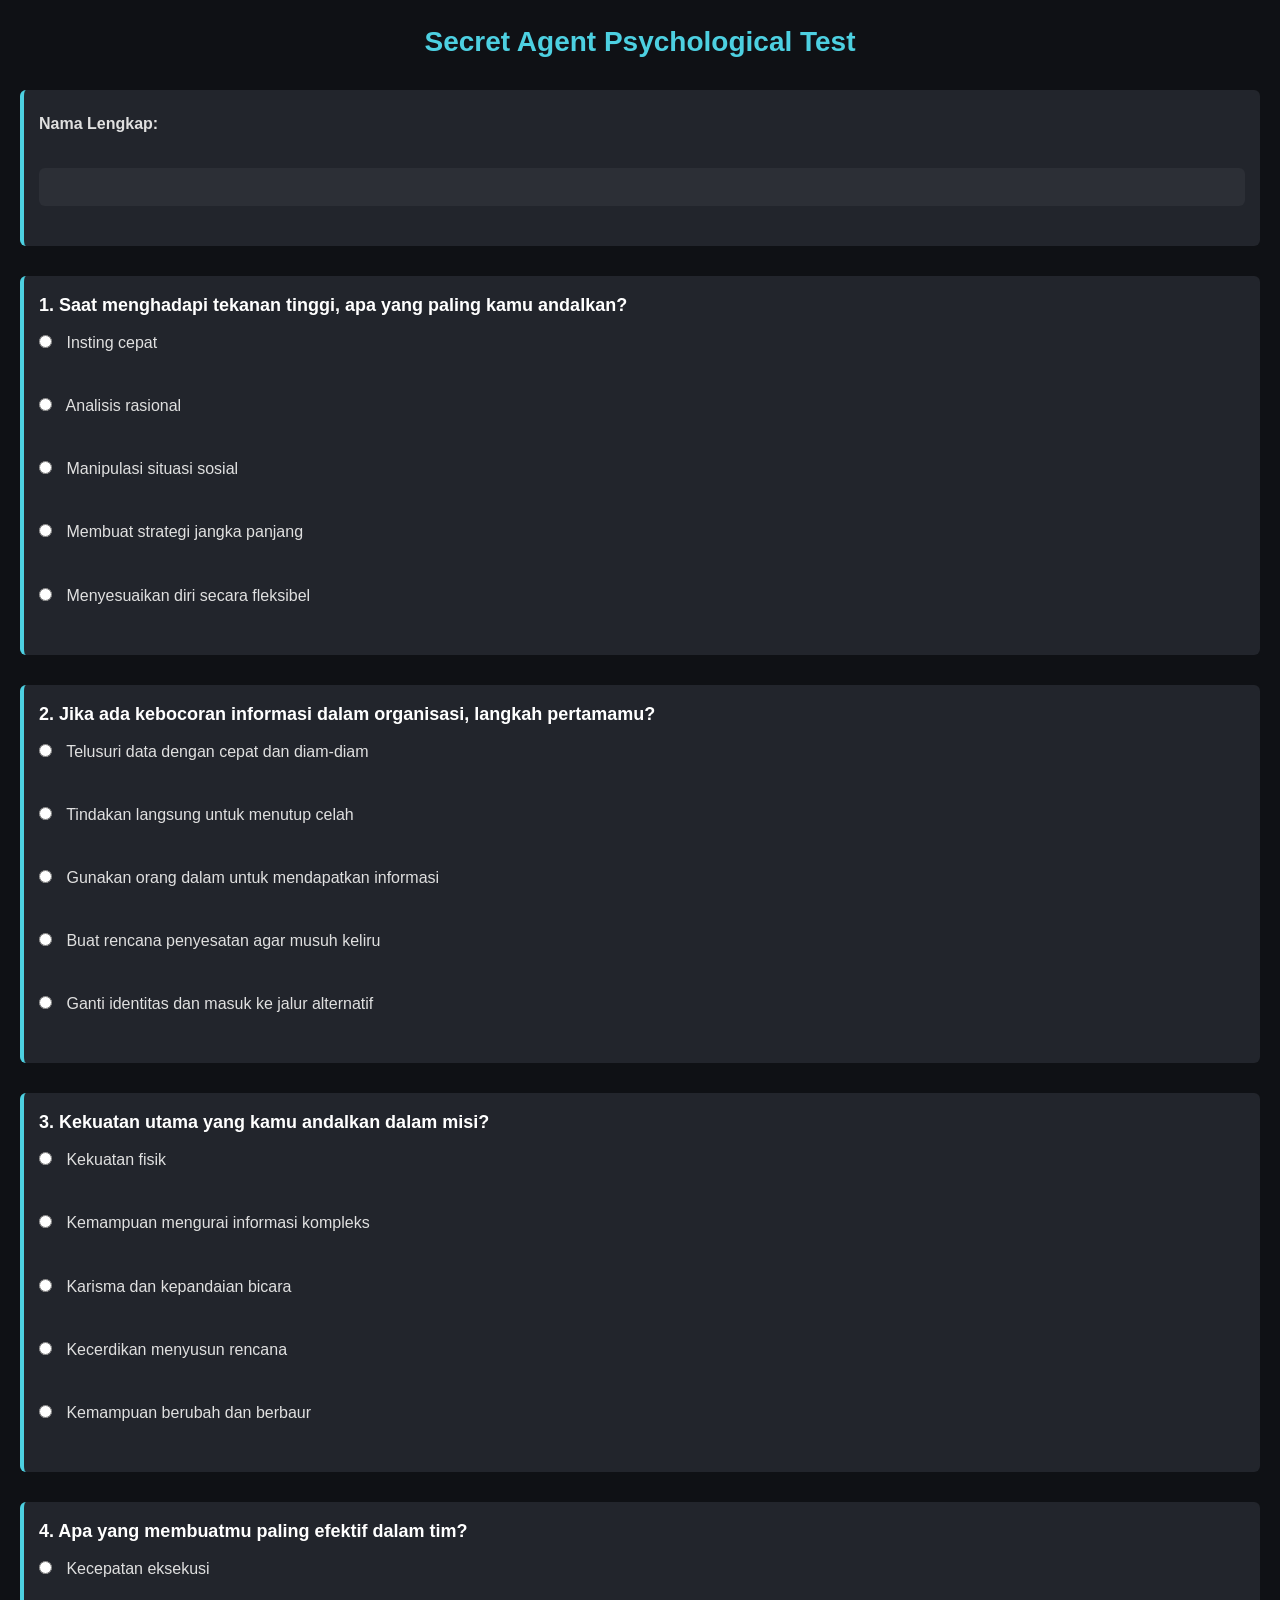
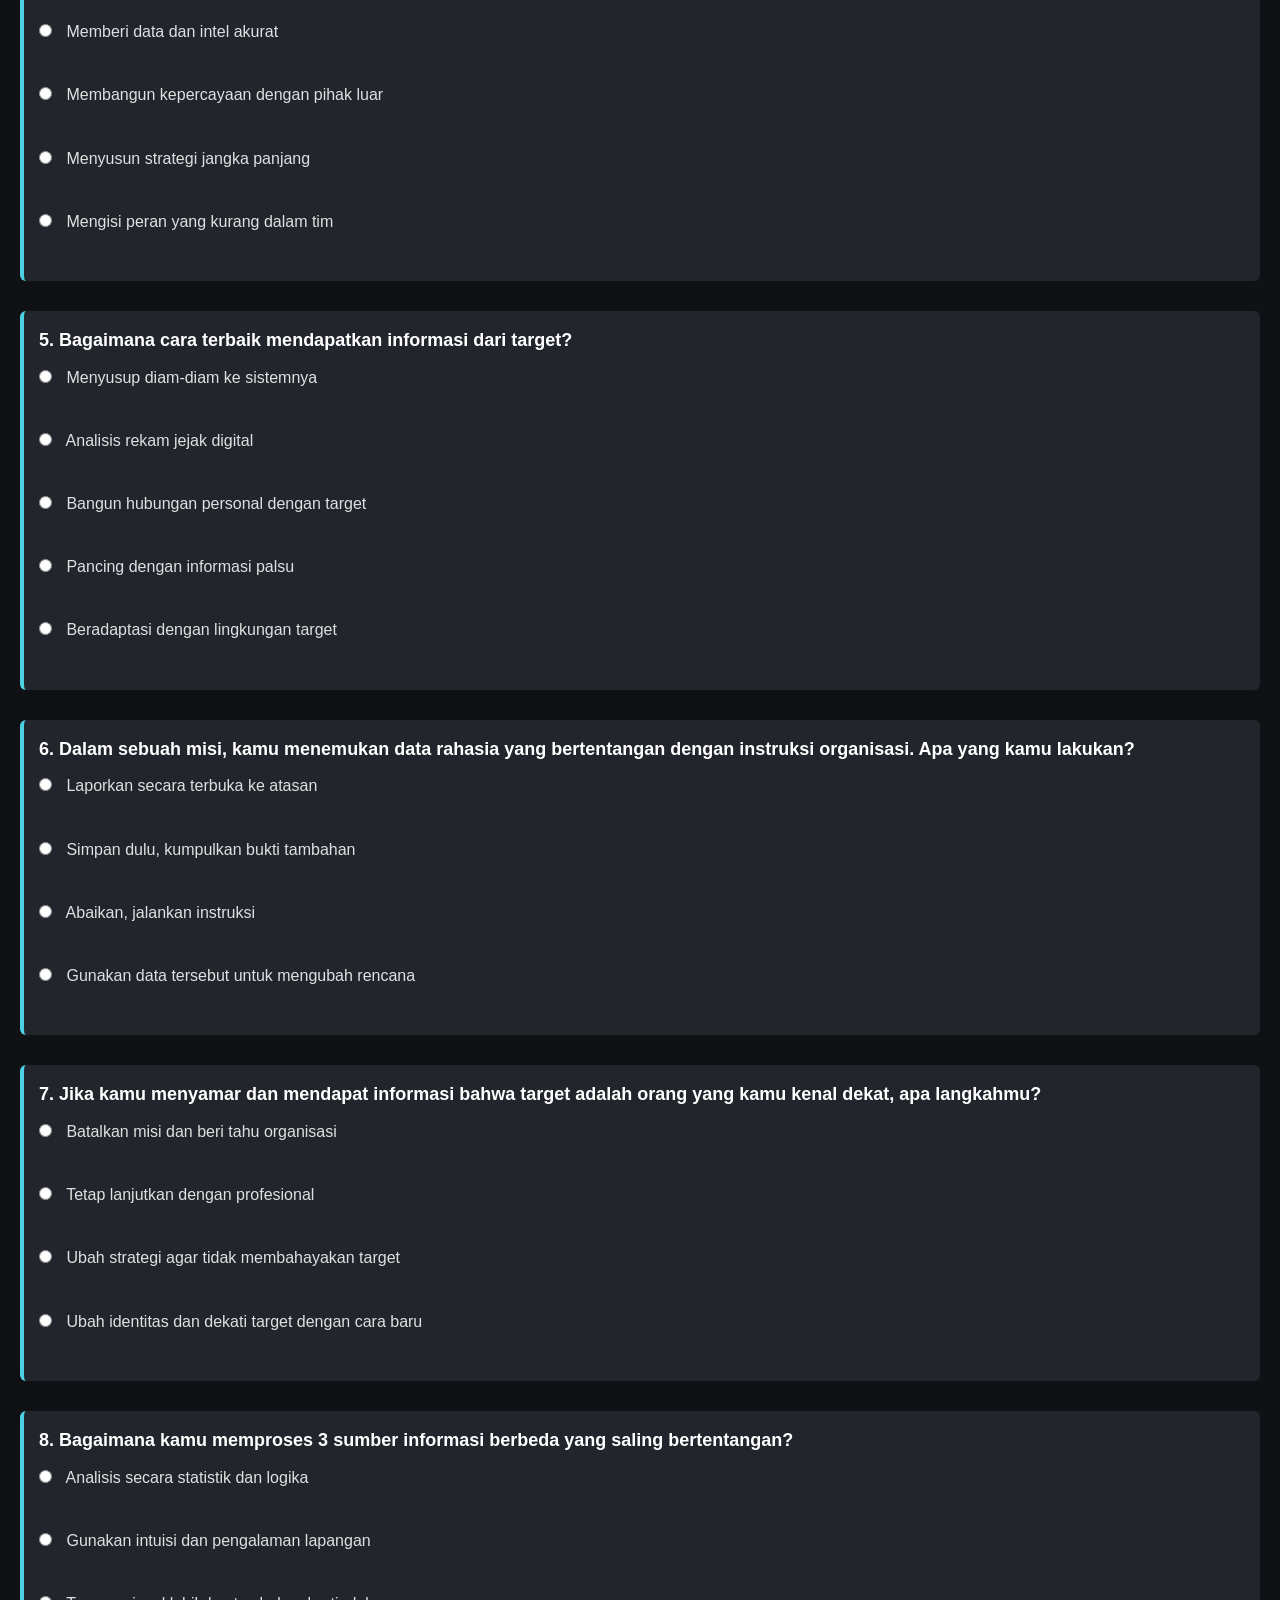
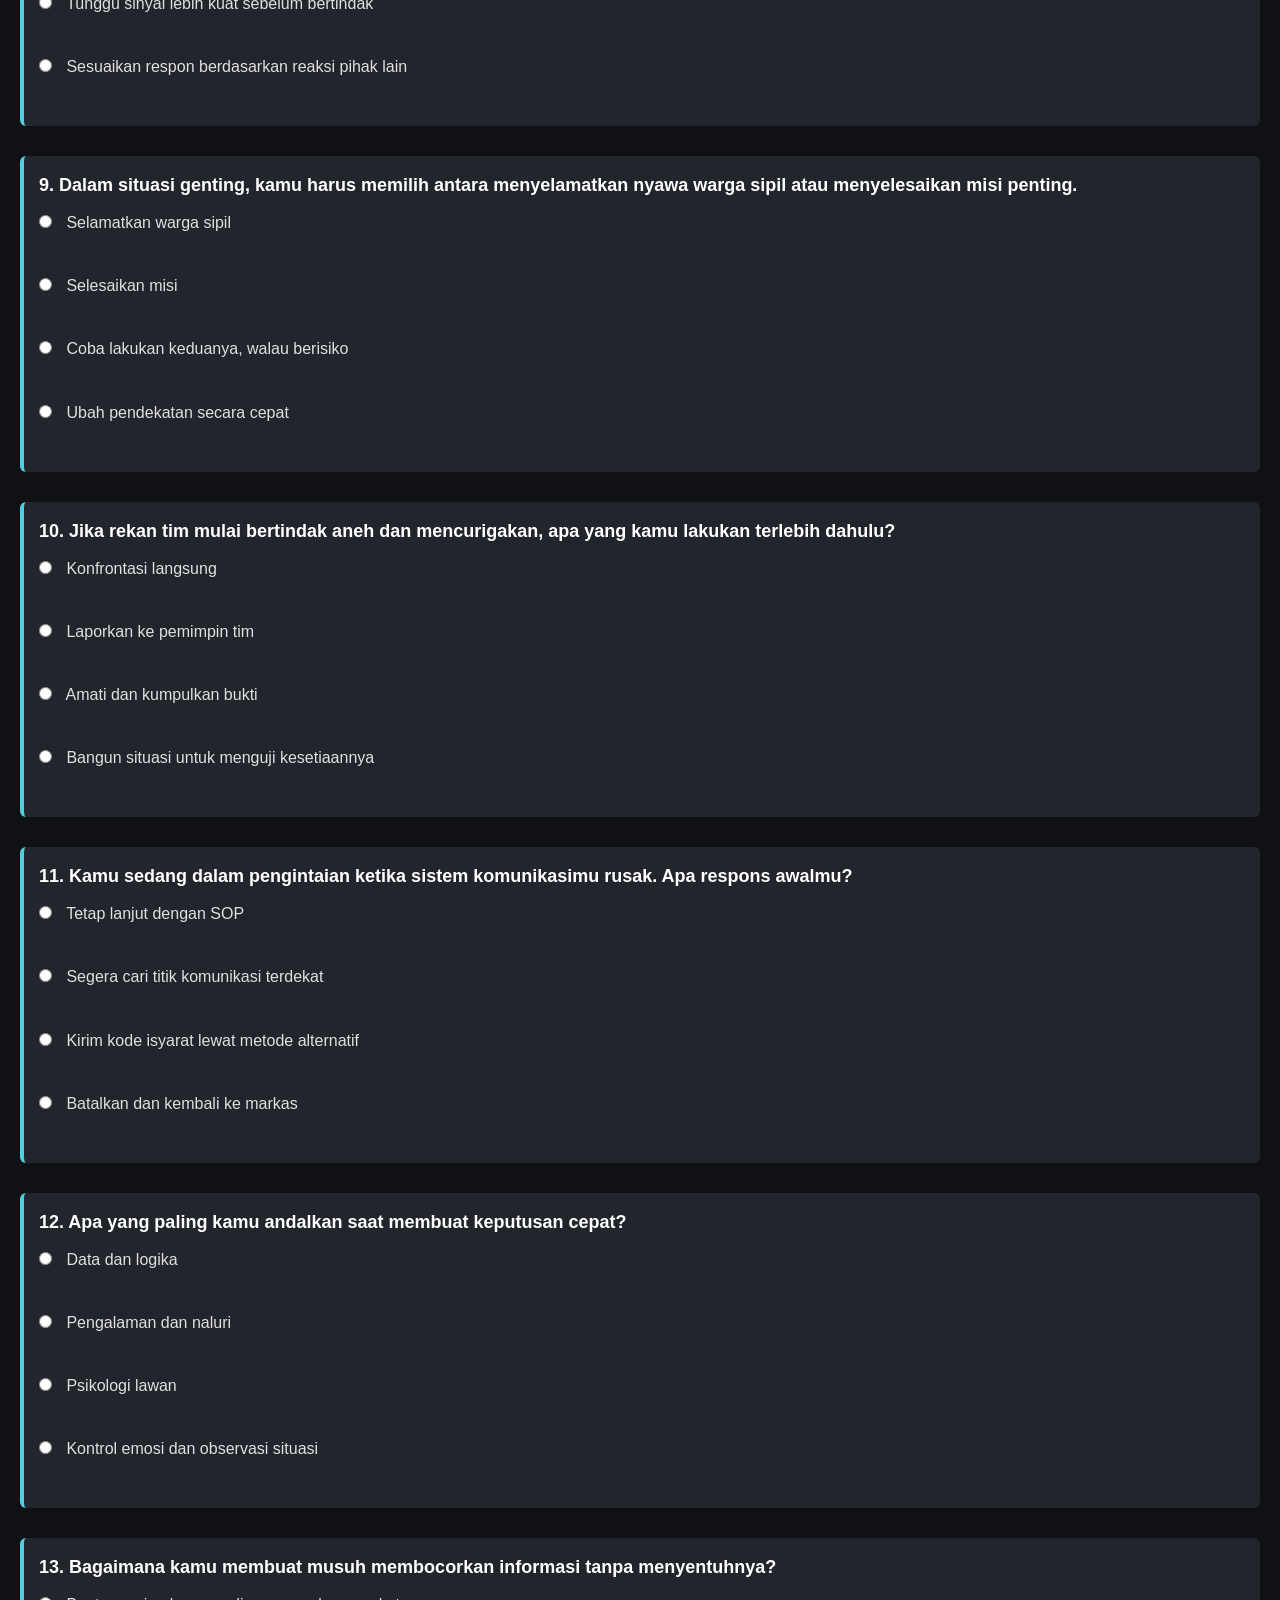
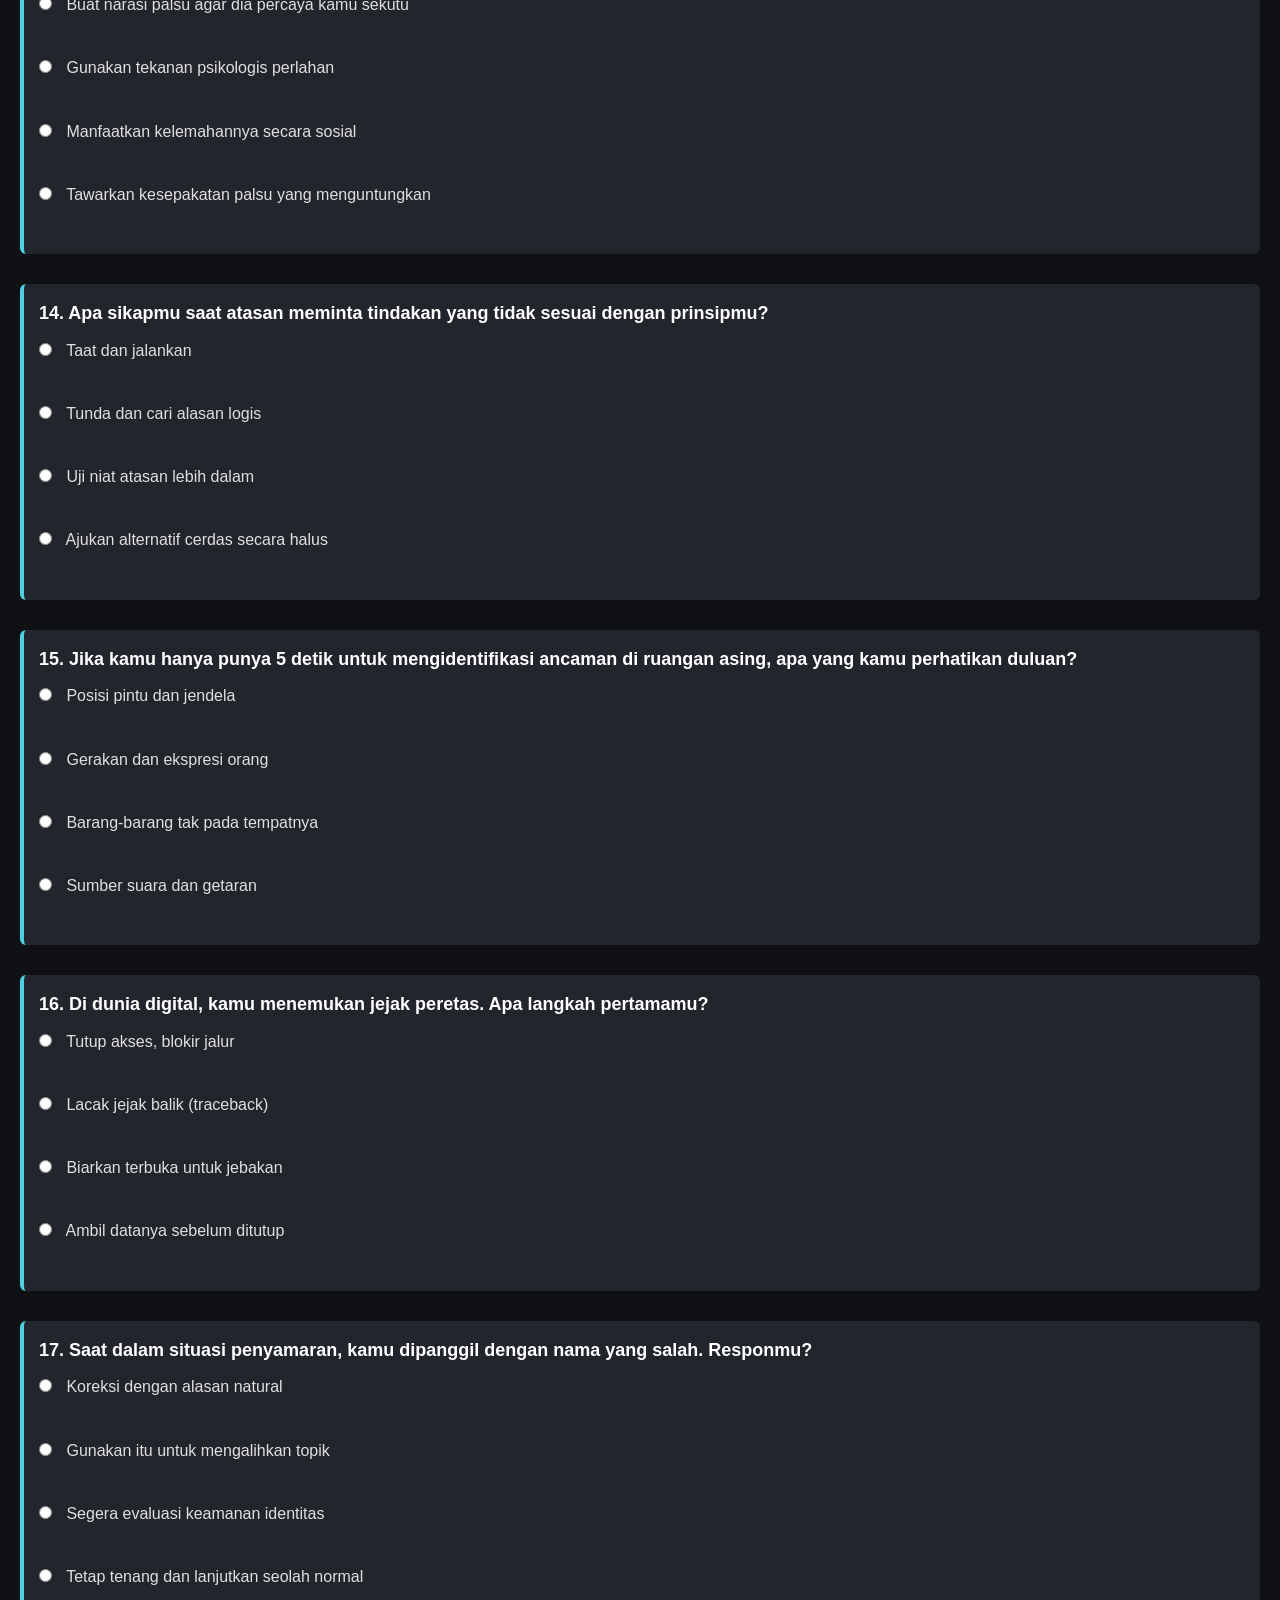
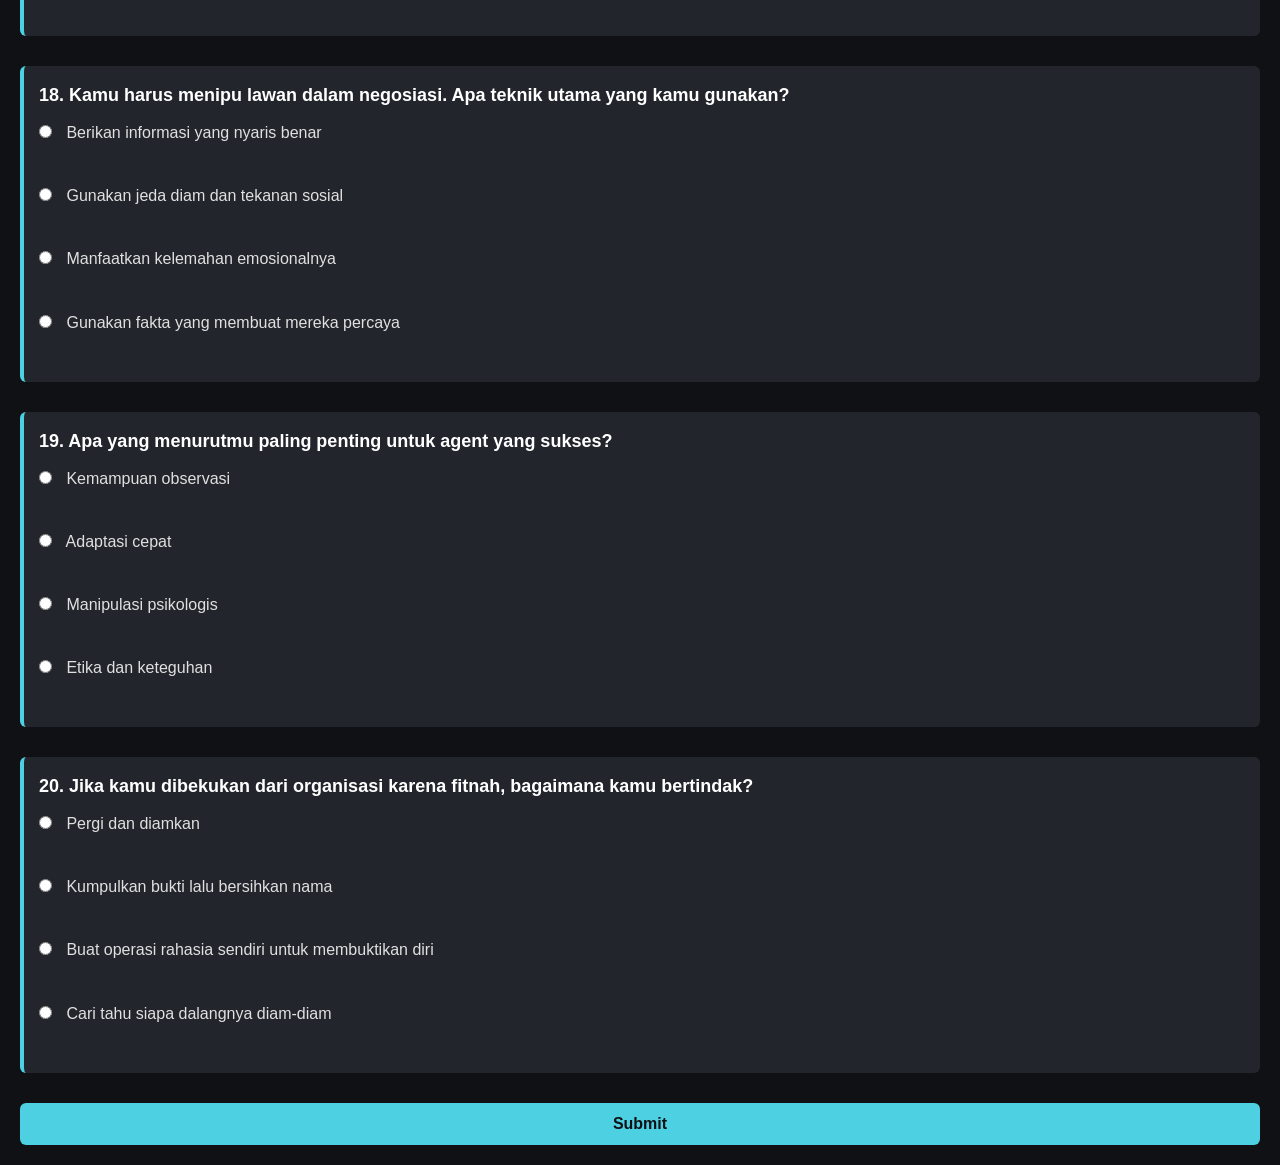
<file: index.html>
<!DOCTYPE html>
<html lang="en">
<head>
  <meta charset="UTF-8">
  <title>Secret Agent Psychological Test</title>
  <meta name="viewport" content="width=device-width, initial-scale=1.0">
  <link rel="stylesheet" href="styles.css">

</head>
<body>

  <h1>Secret Agent Psychological Test</h1>

  <form id="agentForm">
    <div class="question">
      <label for="name"><strong>Nama Lengkap:</strong></label><br>
      <input type="text" id="name" name="name" required>
    </div>
    <div id="questionsContainer"></div>
    <button type="submit">Submit</button>
  </form>

  <script src="script.js"></script>
</body>
</html>
</file>
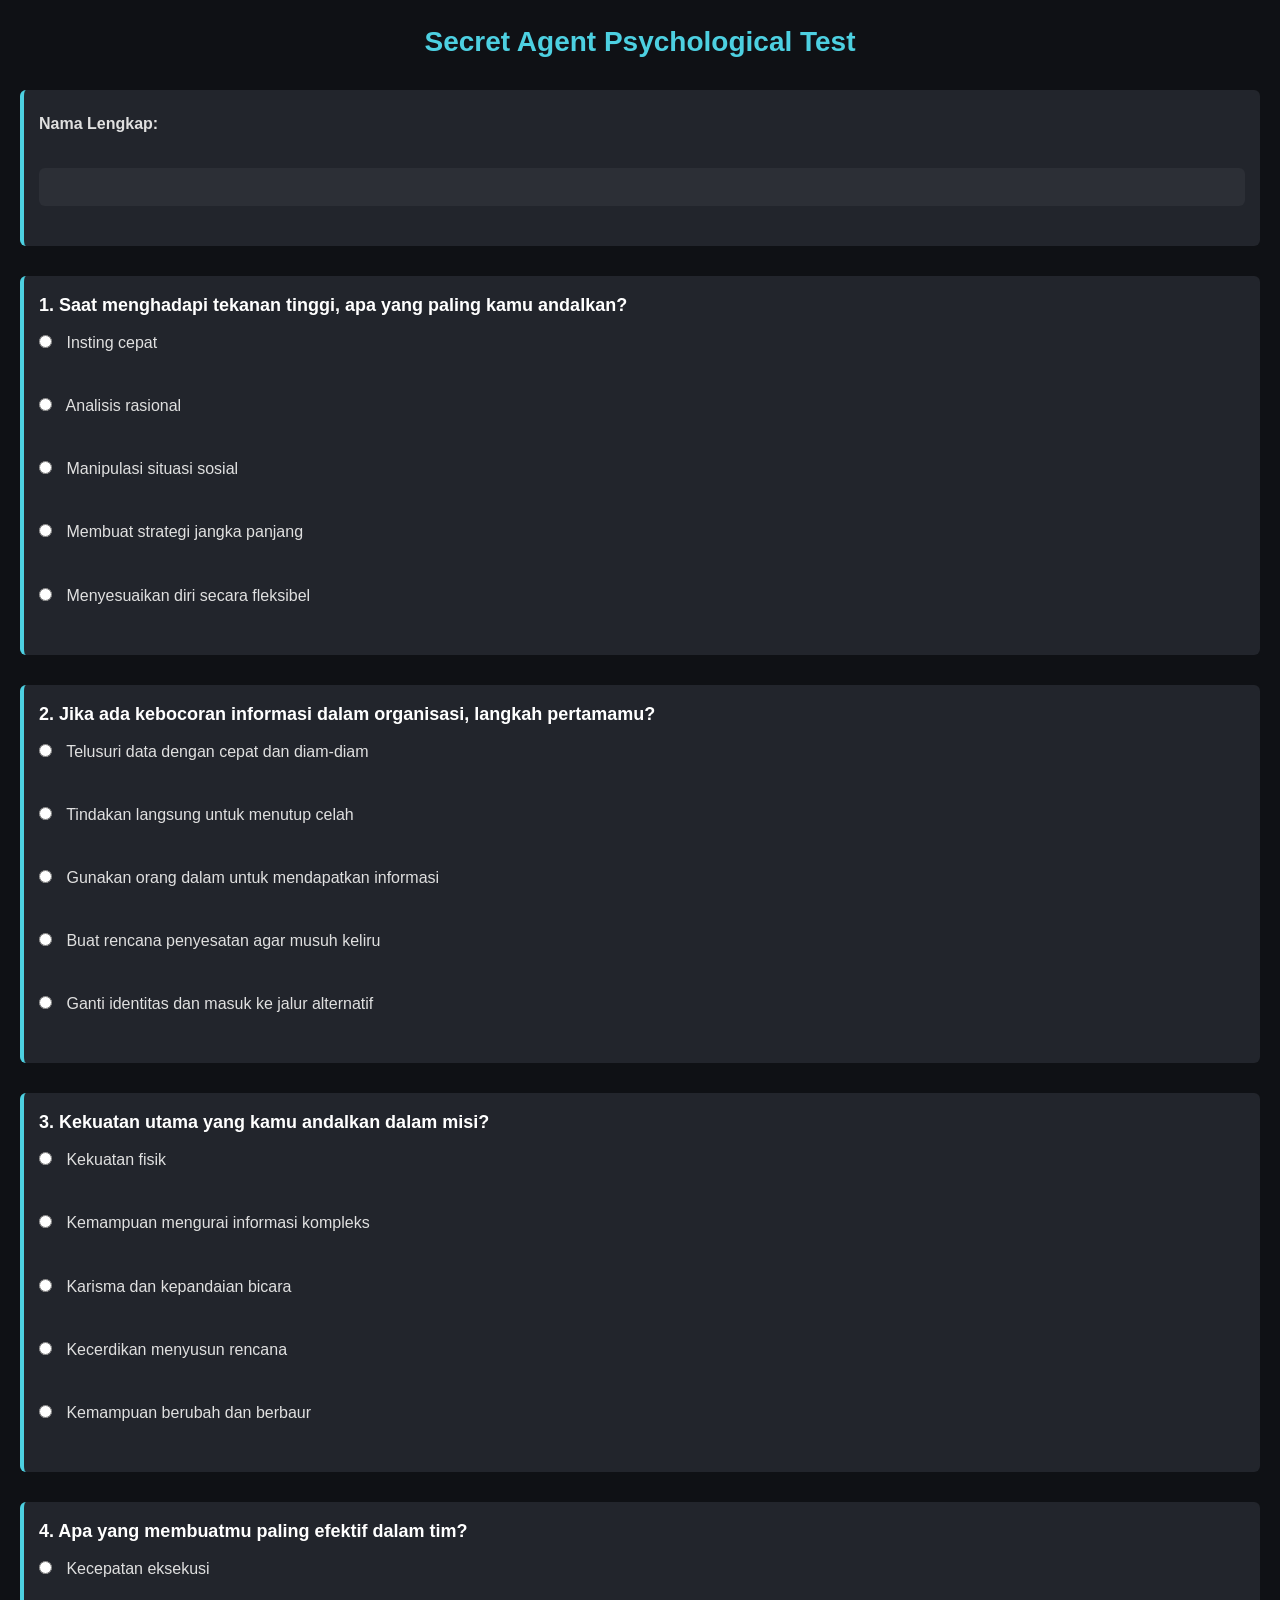
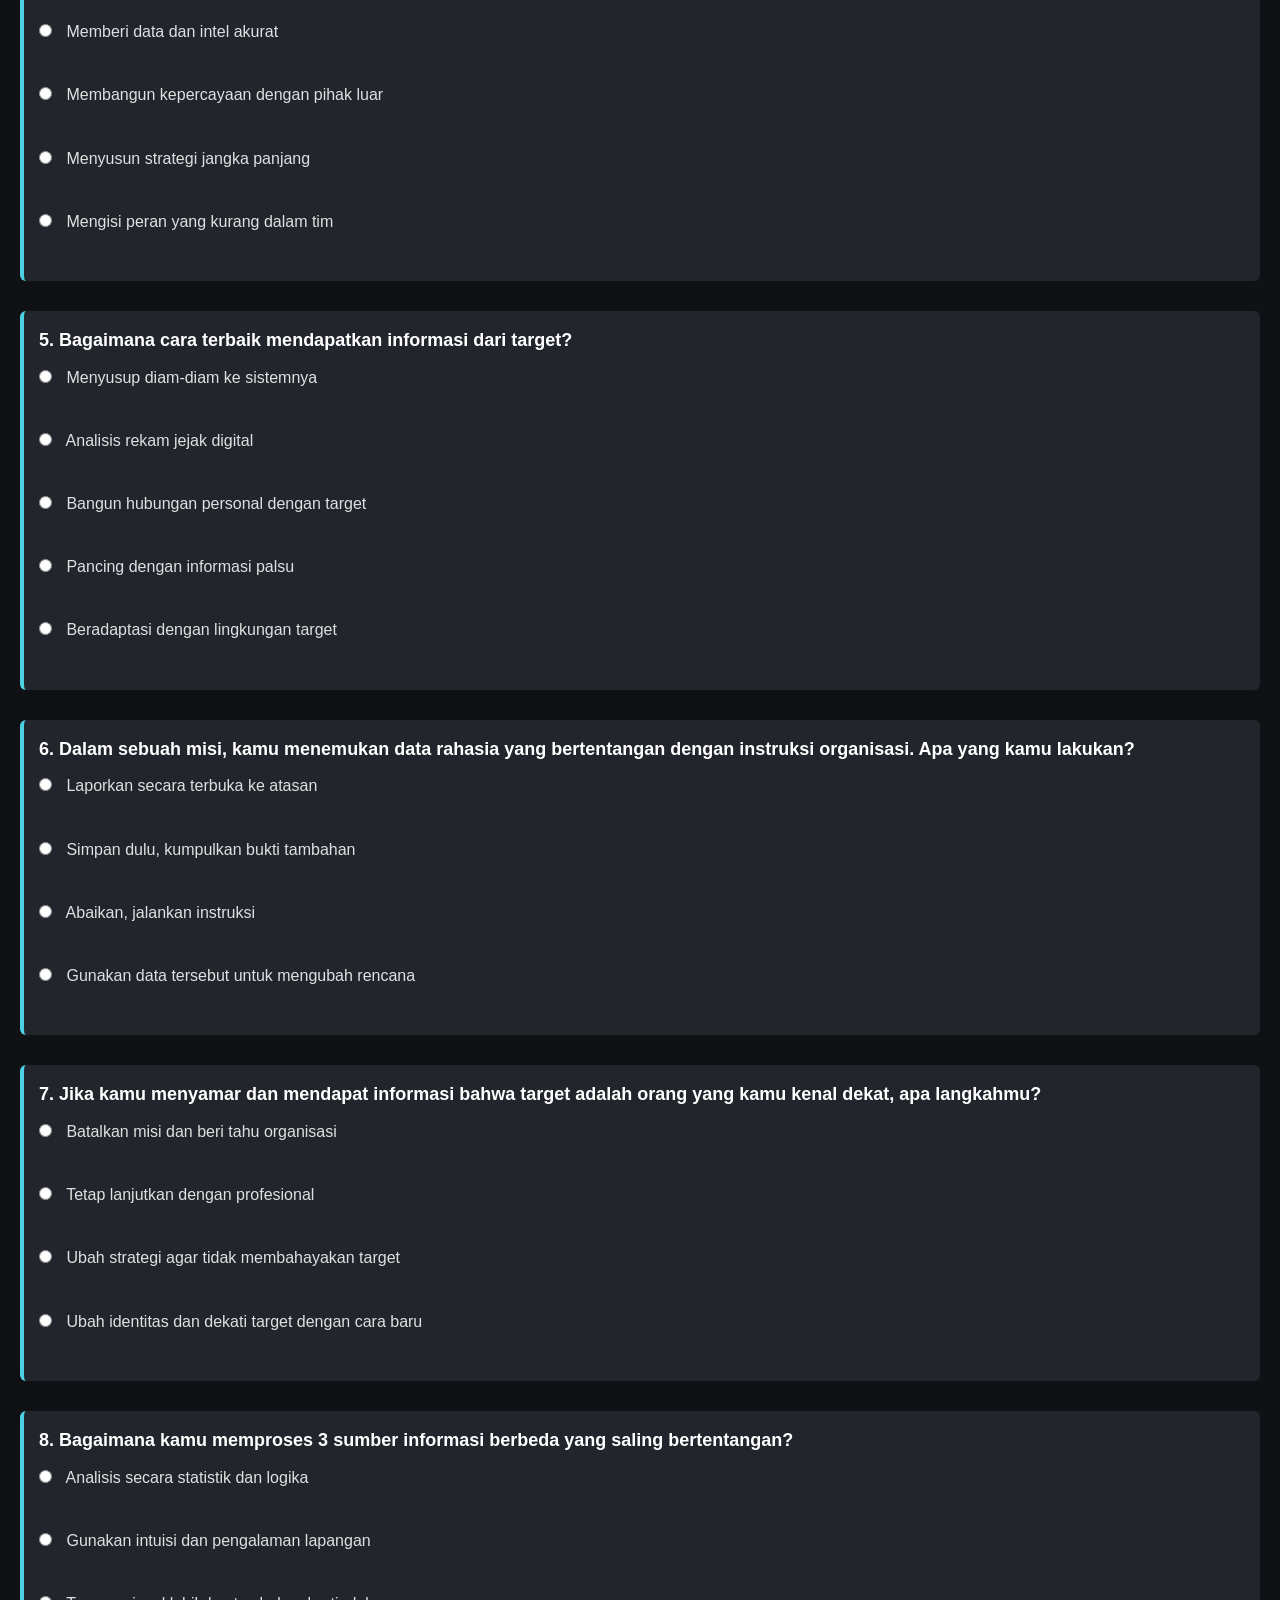
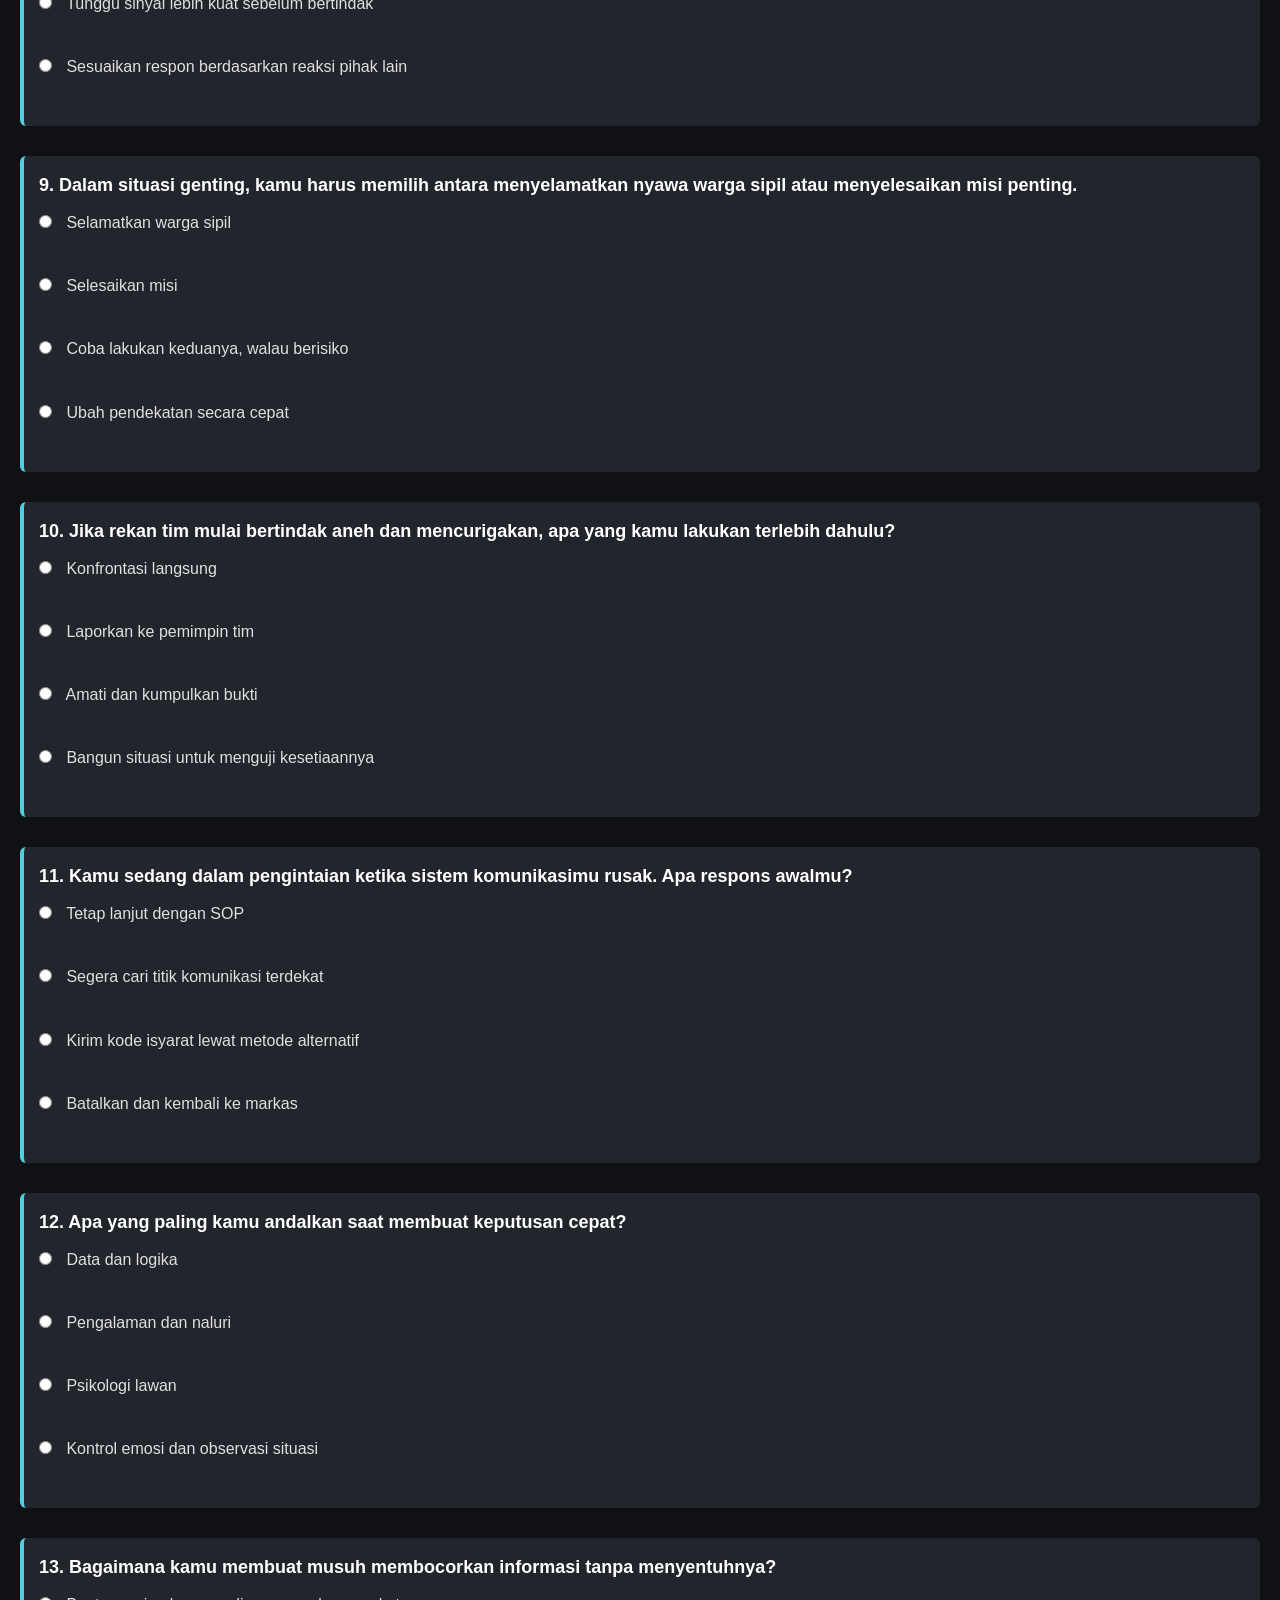
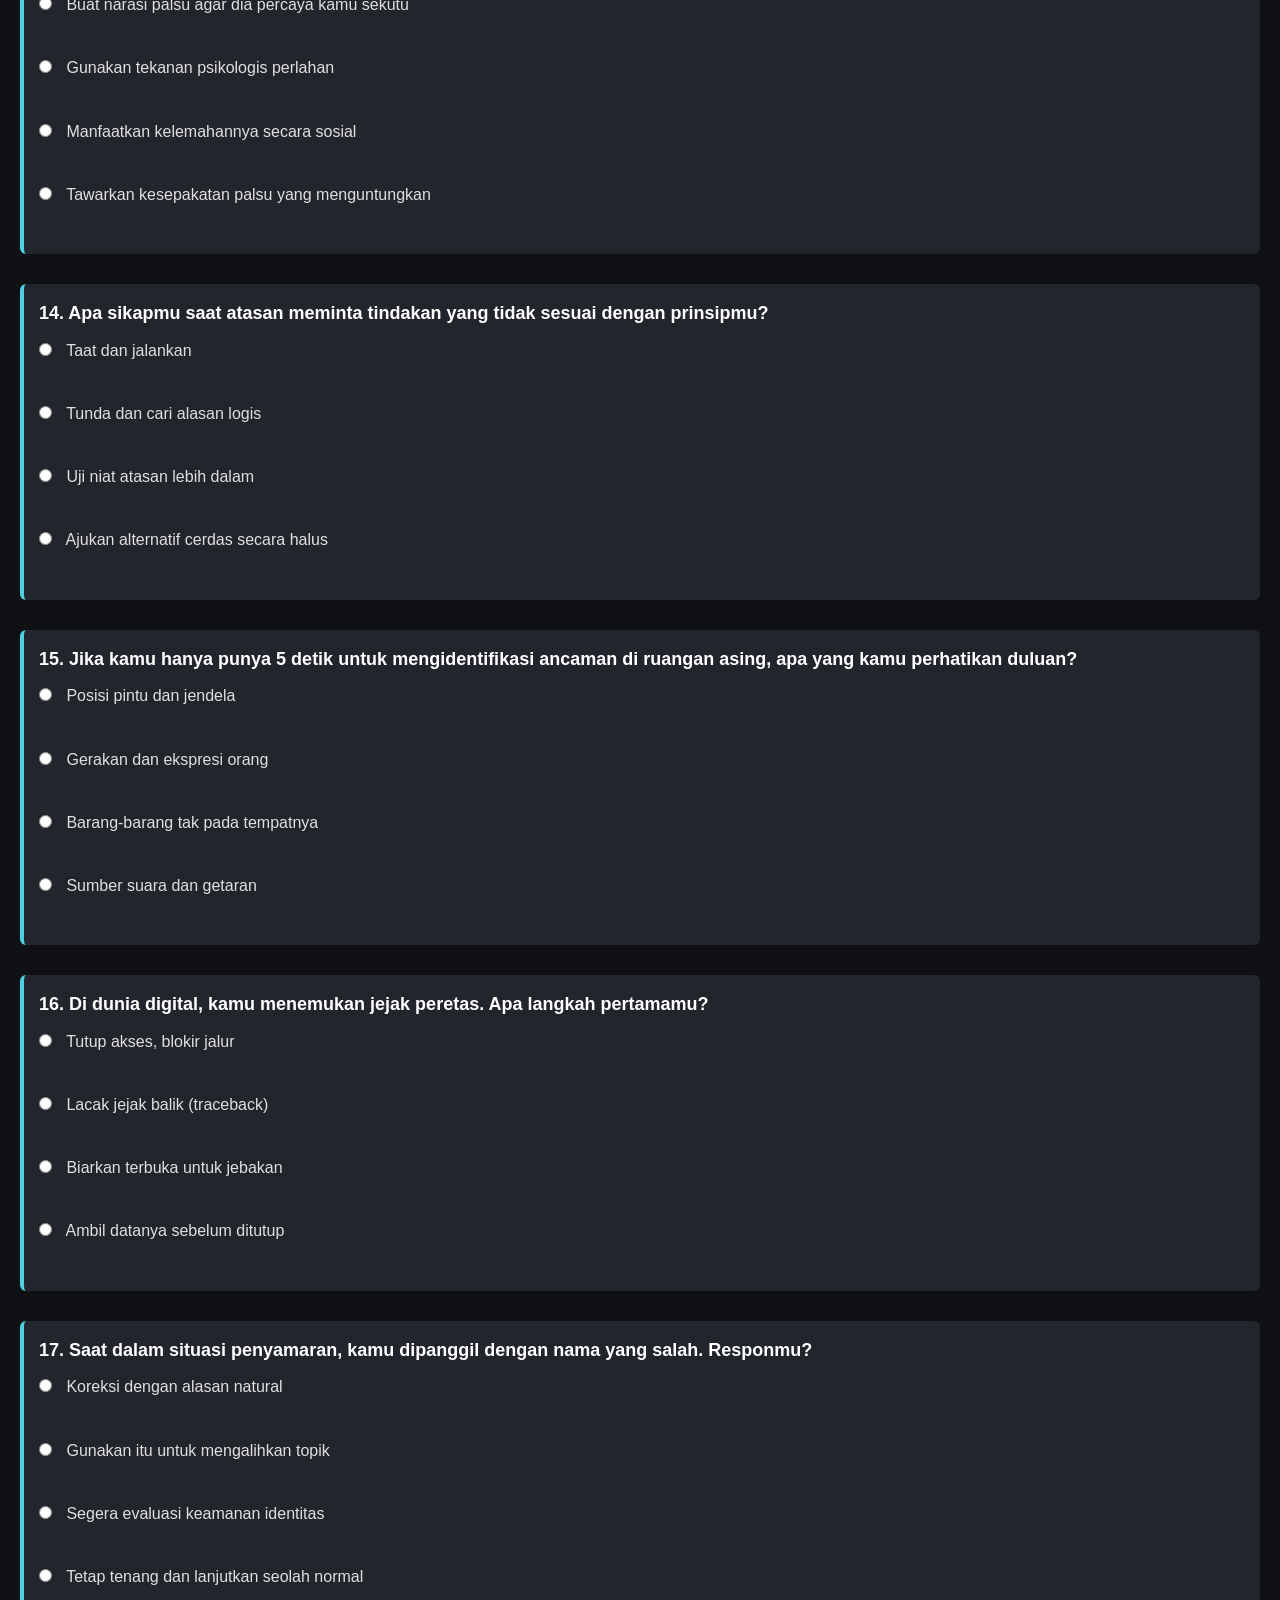
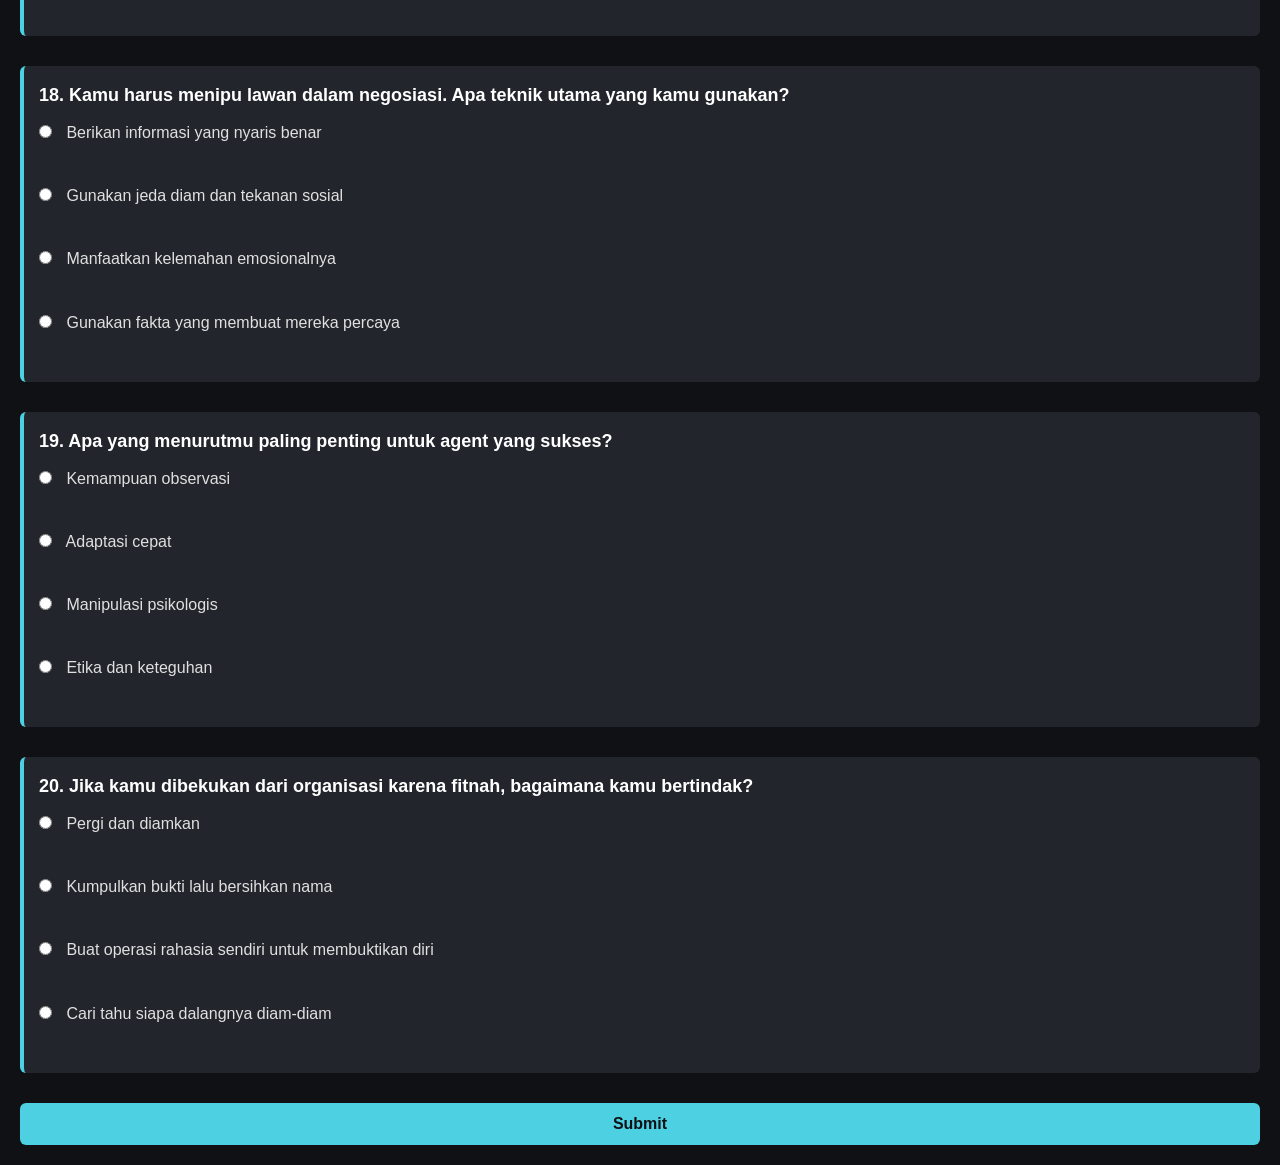
<file: hasil.html>
<!DOCTYPE html>
<html lang="id">
<head>
    <meta charset="UTF-8">
    <meta name="viewport" content="width=device-width, initial-scale=1.0">
    <title>Hasil Tes</title>
    <link rel="stylesheet" href="styles.css"> <!-- Gaya dari halaman test -->
    <script>
        // Fungsi untuk mengambil data dari localStorage dan menampilkan ke halaman
        window.onload = function() {
        // Ambil data dari localStorage
        const agentType = localStorage.getItem("agentType");
        const agentRank = localStorage.getItem("agentRank");
        const agentEvaluation = localStorage.getItem("agentEvaluation");
        const totalScore = localStorage.getItem("totalScore");

        let scores = {};
        try {
            const rawScores = JSON.parse(localStorage.getItem("scores")) || {};
            // Normalisasi kapitalisasi key
            for (const [key, value] of Object.entries(rawScores)) {
                const fixedKey = key.charAt(0).toUpperCase() + key.slice(1).toLowerCase();
                scores[fixedKey] = (scores[fixedKey] || 0) + (value || 0);
            }
        } catch (e) {
            scores = {};
        }

        // Jika data tidak ada, redirect ke halaman tes
        if (!agentType || !agentRank) {
            alert("Silakan isi tes terlebih dahulu!");
            window.location.href = "index.html";
            return;
        }

        // Tampilkan data utama
        document.getElementById("totalScore").textContent = totalScore;
        document.getElementById("agentType").textContent = agentType;
        document.getElementById("agentRank").textContent = agentRank;
        document.getElementById("agentEvaluation").textContent = agentEvaluation;


        // Tampilkan skor per tipe (jika ada)
      const scoresContainer = document.getElementById("scores");
       if (Object.keys(scores).length > 0) {
      let scoreText = "";
     for (const [type, value] of Object.entries(scores)) {
        scoreText += `${type}: ${value}<br>`;
      }
     scoresContainer.innerHTML = scoreText;
      } else {
     scoresContainer.innerHTML = "Tidak ada skor detail.";
     }
    };

        // Fungsi untuk mengirim hasil ke WhatsApp
        function sendToWhatsApp() {
    const agentType = document.getElementById('agentType').textContent;
    const agentRank = document.getElementById('agentRank').textContent;
    const agentEvaluation = document.getElementById('agentEvaluation').textContent;
    const totalScore = document.getElementById('totalScore').textContent;

    // Ambil dan format data skor per kategori
    let formattedScores = "";
    try {
        const rawScores = JSON.parse(localStorage.getItem("scores")) || {};
        for (const [key, value] of Object.entries(rawScores)) {
            const label = key.charAt(0).toUpperCase() + key.slice(1).toLowerCase();
            formattedScores += `- ${label}: ${value}\n`;
        }
    } catch (e) {
        formattedScores = "- (Data skor tidak tersedia)";
    }

    const timestamp = new Date().toLocaleString('id-ID');
    const kodeUnik = `AG-${Math.floor(1000 + Math.random() * 9000)}`; // AG-1234

    const message = `
🛰️ *HASIL RESMI TES AGEN RAHASIA* 🛰️
────────────────────
🗓️ *Waktu:* \`${timestamp}\`
🔐 *Kode Agen:* \`${kodeUnik}\`
────────────────────
🏅 *Total Skor:* \`${totalScore}\`
🕵️‍♂️ *Tipe Agen:* \`${agentType}\`
🎖️ *Peringkat:* \`${agentRank}\`
────────────────────
💯 *Rincian Skor:*
\`\`\`
${formattedScores}
\`\`\`
🧾 *Evaluasi:*
\`\`\`
${agentEvaluation}
\`\`\`
────────────────────
⛔ *Jangan ubah isi pesan ini. Data sudah terenkripsi.*`;

    const phoneNumber = "6281264414431"; // Nomor target
    const url = `https://wa.me/${phoneNumber}?text=${encodeURIComponent(message)}`;
    window.open(url, '_blank');
}

    </script>
</head>
<body>
    <div class="container">
        <center>
            <h1>Statistik Final</h1>
        </center>

        <div class="result-box">
            <p><strong>🏅Total Poin: <br>
            </strong> <span id="totalScore">0</span></p>
            <p><strong>🕵️Tipe Agent: <br>
            </strong> <span id="agentType">-</span></p>
            <p><strong>👁️Rank: <br>
            </strong> <span id="agentRank">-</span></p>
            <p><strong>📄Deskripsi: <br>
            </strong> <span id="agentEvaluation">-</span></p>
            <p><strong>💯Scores: <br>
            </strong> <span id="scores"></span></p><!-- Untuk skor per tipe -->
        </div>
        <center>
            <button class="submit-btn" onclick="sendToWhatsApp()">Kirim ke WhatsApp</button>
        </center>

    </div>
</body>
</html>
</file>
<file: styles.css>
/* Reset dasar */
* {
    box-sizing: border-box;
    margin: 0;
    padding: 0;
  }
  
  body {
    font-family: "Segoe UI", Tahoma, Geneva, Verdana, sans-serif;
    background: #0f1115;
    color: #e0e0e0;
    line-height: 1.6;
    padding: 20px;
  }
  
  .container {
    max-width: 800px;
    margin: auto;
    background: #1a1d23;
    padding: 30px;
    border-radius: 12px;
    box-shadow: 0 0 12px rgba(0, 0, 0, 0.6);
  }
  
  h1 {
    text-align: center;
    margin-bottom: 25px;
    font-size: 28px;
    color: #4dd0e1;
  }
  
  .question {
    margin-bottom: 30px;
    padding: 15px;
    background: #22252c;
    border-left: 4px solid #4dd0e1;
    border-radius: 6px;
  }
  
  .question h3 {
    margin-bottom: 10px;
    font-size: 18px;
    color: #ffffff;
  }
  
  label {
    display: block;
    margin: 6px 0;
    cursor: pointer;
  }
  
  input[type="radio"] {
    margin-right: 10px;
    accent-color: #4dd0e1;
  }
  
  input[type="text"] {
    width: 100%;
    padding: 10px;
    margin-bottom: 25px;
    border: none;
    border-radius: 6px;
    background-color: #2c2f36;
    color: #ffffff;
    font-size: 16px;
  }
  
  button[type="submit"] {
    display: block;
    width: 100%;
    padding: 12px;
    font-size: 16px;
    border: none;
    border-radius: 6px;
    background-color: #4dd0e1;
    color: #0f1115;
    font-weight: bold;
    cursor: pointer;
    transition: background-color 0.3s ease;
  }
  
  button[type="submit"]:hover {
    background-color: #26c6da;
  }
  
  @media (max-width: 600px) {
    .container {
      padding: 20px;
    }
  
    h1 {
      font-size: 24px;
    }
  }
  .submit-btn {
    background-color: #1a2a4f; /* Biru gelap elegan */
    color: #4dd0e1;
    border: 2px solid #4dd0e1; /* Biru agent */
    padding: 12px 24px;
    font-size: 16px;
    font-weight: bold;
    border-radius: 6px;
    cursor: pointer;
    transition: all 0.3s ease;
    box-shadow: 0 4px 12px rgba(0, 0, 0, 0.3);
    letter-spacing: 1px;
    text-transform: uppercase;
}

.submit-btn:hover {
    background-color: #2d3e70;
    border-color: #5f79d6;
    transform: scale(1.05);
    box-shadow: 0 6px 16px rgba(0, 0, 0, 0.4);
}

.submit-btn:active {
    transform: scale(0.98);
    box-shadow: 0 3px 8px rgba(0, 0, 0, 0.2);
}
</file>
